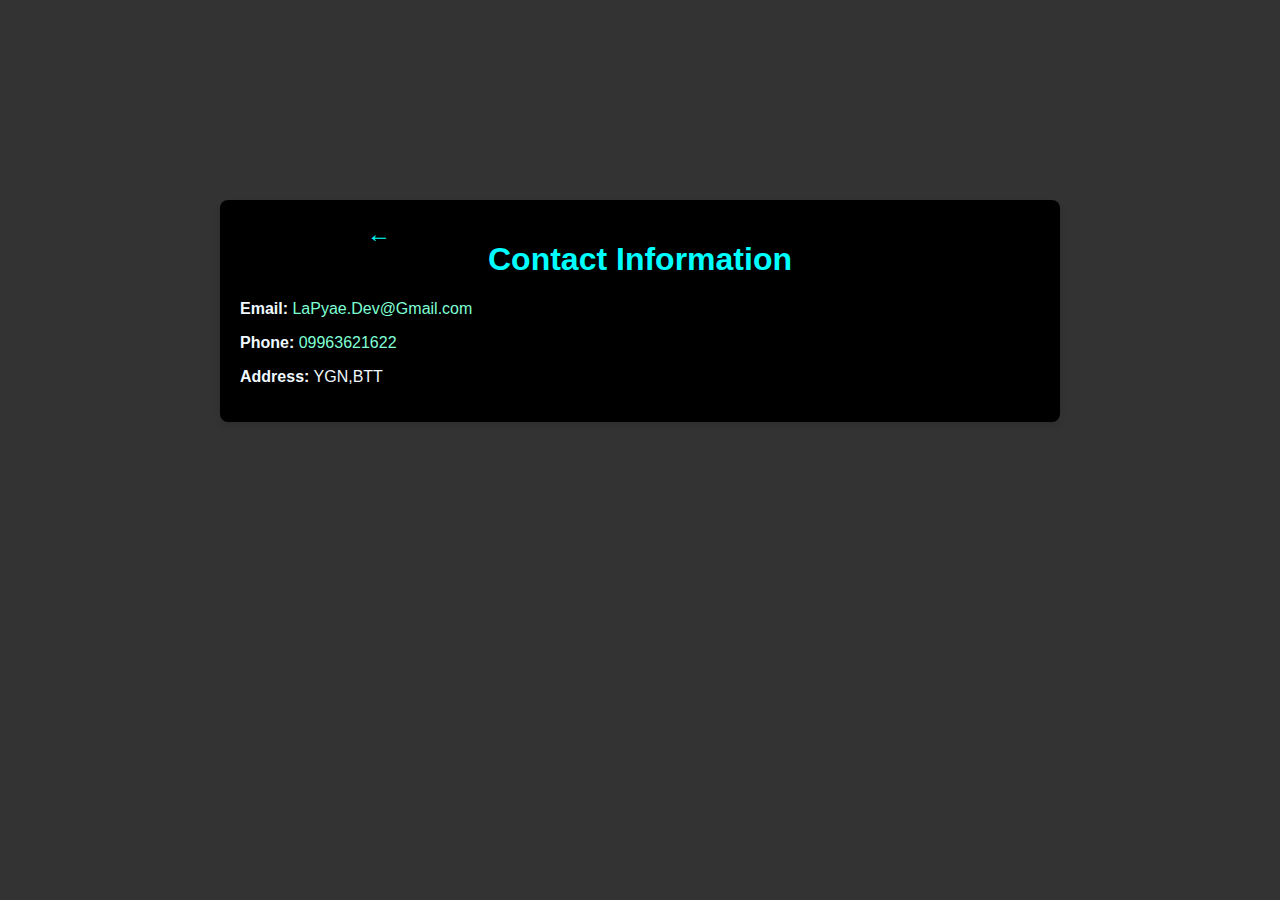
<file: Contact.html>
<html>
    <head>
        <title>Contact</title>
        <style>
.container {
            max-width: 800px;
            margin: 200px auto;
            padding: 20px;
            background-color:black;
            box-shadow: 0 4px 6px rgba(0, 0, 0, 0.1);
            border-radius: 8px;
        }

        body {
            font-family: 'Poppins', sans-serif;
            margin: 0;
            padding: 0;
            background-color:#333;
        }
        .container,a {
            
            text-decoration: none;
            color: aquamarine;
        }
        h1, h2 {
            text-align: center;
            color:aqua;
        }
        .p{

            color: aliceblue;
        }
        .back-button {
            position: absolute;
            top: 10px;
            left: 10px;
            margin-left: 345px;
            margin-top: 210px;
            
            
        }
        .back-button a {
            text-decoration: none;
            font-size: 24px;
            color: aqua;
            
            padding: 8px 12px;
            /* border-radius: 50%; */
            /* border: 3px solid aqua; */
            
        }


        </style>
    </head>
    <body>
        <div class="back-button">
        </a><a href="javascript:history.back()">&larr; </a></a>
    </div> 
<div class="container" class="p">
            <h1>Contact Information</h1>
            <p class="p"><strong>Email:</strong><a href="mailto:Siddharthan179@gamil.com"> LaPyae.Dev@Gmail.com</a></p>
            <p class="p"><strong>Phone:</strong><a href="tel:09963621622"> 09963621622</a></p>
            <p class="p"><strong>Address:</strong> YGN,BTT</p>
        </div>
    </body>
</html>
</file>
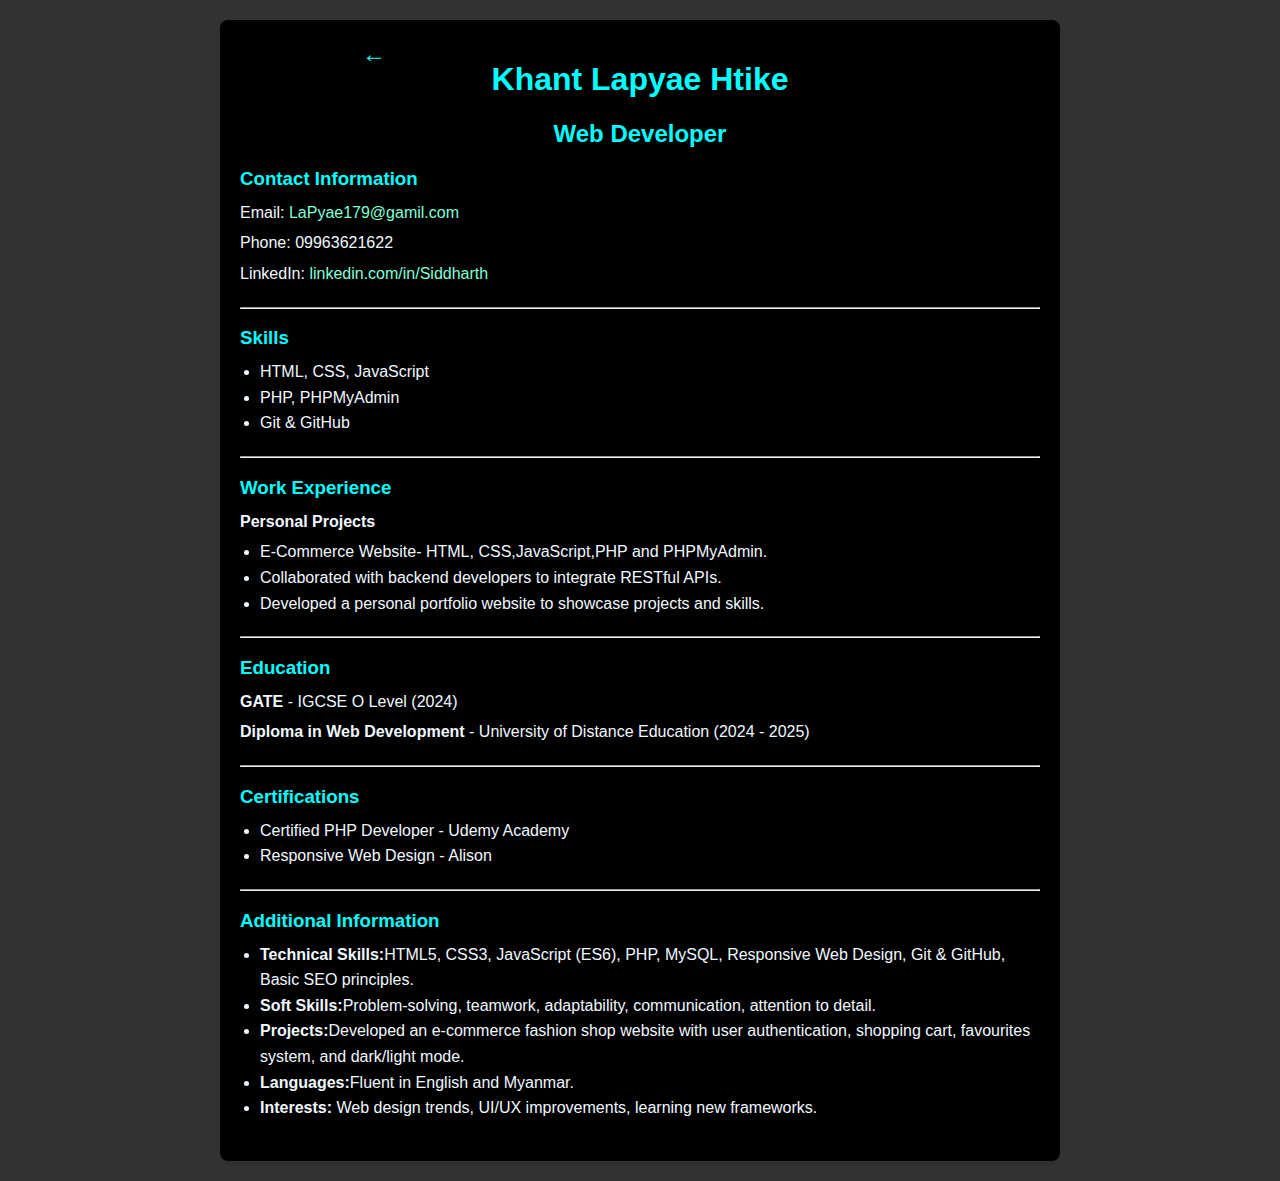
<file: CV complete form.html>
<!DOCTYPE html>
<html lang="en">
<head>
    <meta charset="UTF-8">
    <meta name="viewport" content="width=device-width, initial-scale=1.0">
    <title>Web Developer CV</title>
    <style>
        body {
            font-family: 'Poppins', sans-serif;
            margin: 0;
            padding: 0;
            background-color:#333;
        }
        .h1{

            font-family: sans-serif;
        }
        .container {
            max-width: 800px;
            margin: 20px auto;
            padding: 20px;
            background-color:black;
            box-shadow: 0 4px 6px rgba(0, 0, 0, 0.1);
            border-radius: 8px;
        }
        .container,a {
            
            text-decoration: none;
            color: aquamarine;
        }
        h1, h2 {
            text-align: center;
            color:aqua;
        }
        .section {
            margin-bottom: 20px;
        }
        .section h3 {
            color: aqua;
            margin-bottom: 10px;
        }
        .section p, .section ul {
            margin: 5px 0;
            line-height: 1.6;
            color: aliceblue;
        }
        ul {
            padding-left: 20px;
            color: aliceblue;
        }
        .back-button {
            position: absolute;
            top: 10px;
            left: 10px;
            margin-left: 340px;
            margin-top: 30px;
            
            
            
        }
        .back-button a {
            text-decoration: none;
            font-size: 24px;
            color: aqua;
            /* background: #e6e6e6; */
            padding: 8px 12px;
            /* border-radius: 50%; */
            /* border: 3px solid aqua; */
            
        }
        
    </style>
</head>
<body>
    <div class="back-button">
        </a><a href="javascript:history.back()">&larr; </a></a>
    </div> 
    <div class="container">
       
        <h1 class="h1">Khant Lapyae Htike</h1>
        <h2>Web Developer</h2>
        
        <div class="section">
            <h3>Contact Information</h3>
            <p>Email: <a href="mailto:Siddharthan179@gamil.com">LaPyae179@gamil.com</a></p>
            <p>Phone: 09963621622
            <p>LinkedIn: <a href="https://www.linkedin.com/in/XidDev179">linkedin.com/in/Siddharth</a></p>
        </div>
<hr>
        <div class="section">
            <h3>Skills</h3>
            <ul>
                <li>HTML, CSS, JavaScript</li>
                <li>PHP, PHPMyAdmin</li>
                <li>Git & GitHub </li>
            </ul>
        </div>
<hr>
        <div class="section">
            <h3>Work Experience</h3>
            <p><strong>Personal Projects</strong></p>
            <ul>
                <li>E-Commerce Website- HTML, CSS,JavaScript,PHP and PHPMyAdmin.</li>
                <li>Collaborated with backend developers to integrate RESTful APIs.</li>
                <li>Developed a personal portfolio website to showcase projects and skills.</li>
            </ul>
            
        </div>
<hr>
        <div class="section">
            <h3>Education</h3>
            <p><strong>GATE</strong> - IGCSE O Level (2024)</p>
            <p><strong>Diploma in Web Development</strong> - University of Distance Education (2024 - 2025)</p>
        </div>
<hr>
        <div class="section">
            <h3>Certifications</h3>
            <ul>
                <li>Certified PHP Developer - Udemy Academy</li>
                <li>Responsive Web Design - Alison</li>
            </ul>
        </div>
<hr>
        <div class="section">
            <h3>Additional Information</h3>
            <ul>
                <li><strong>Technical Skills:</strong>HTML5, CSS3, JavaScript (ES6), PHP, MySQL, Responsive Web Design, Git & GitHub, Basic SEO principles.</li>
                <li><strong>Soft Skills:</strong>Problem-solving, teamwork, adaptability, communication, attention to detail.</li>
                <li><strong>Projects:</strong>Developed an e-commerce fashion shop website with user authentication, shopping cart, favourites system, and dark/light mode.</li>
                <li><strong>Languages:</strong>Fluent in English and Myanmar.</li>
                <li><strong>Interests:</strong> Web design trends, UI/UX improvements, learning new frameworks.</li>
            </ul>
        </div>
    </div>
</body>
</html>
</file>
